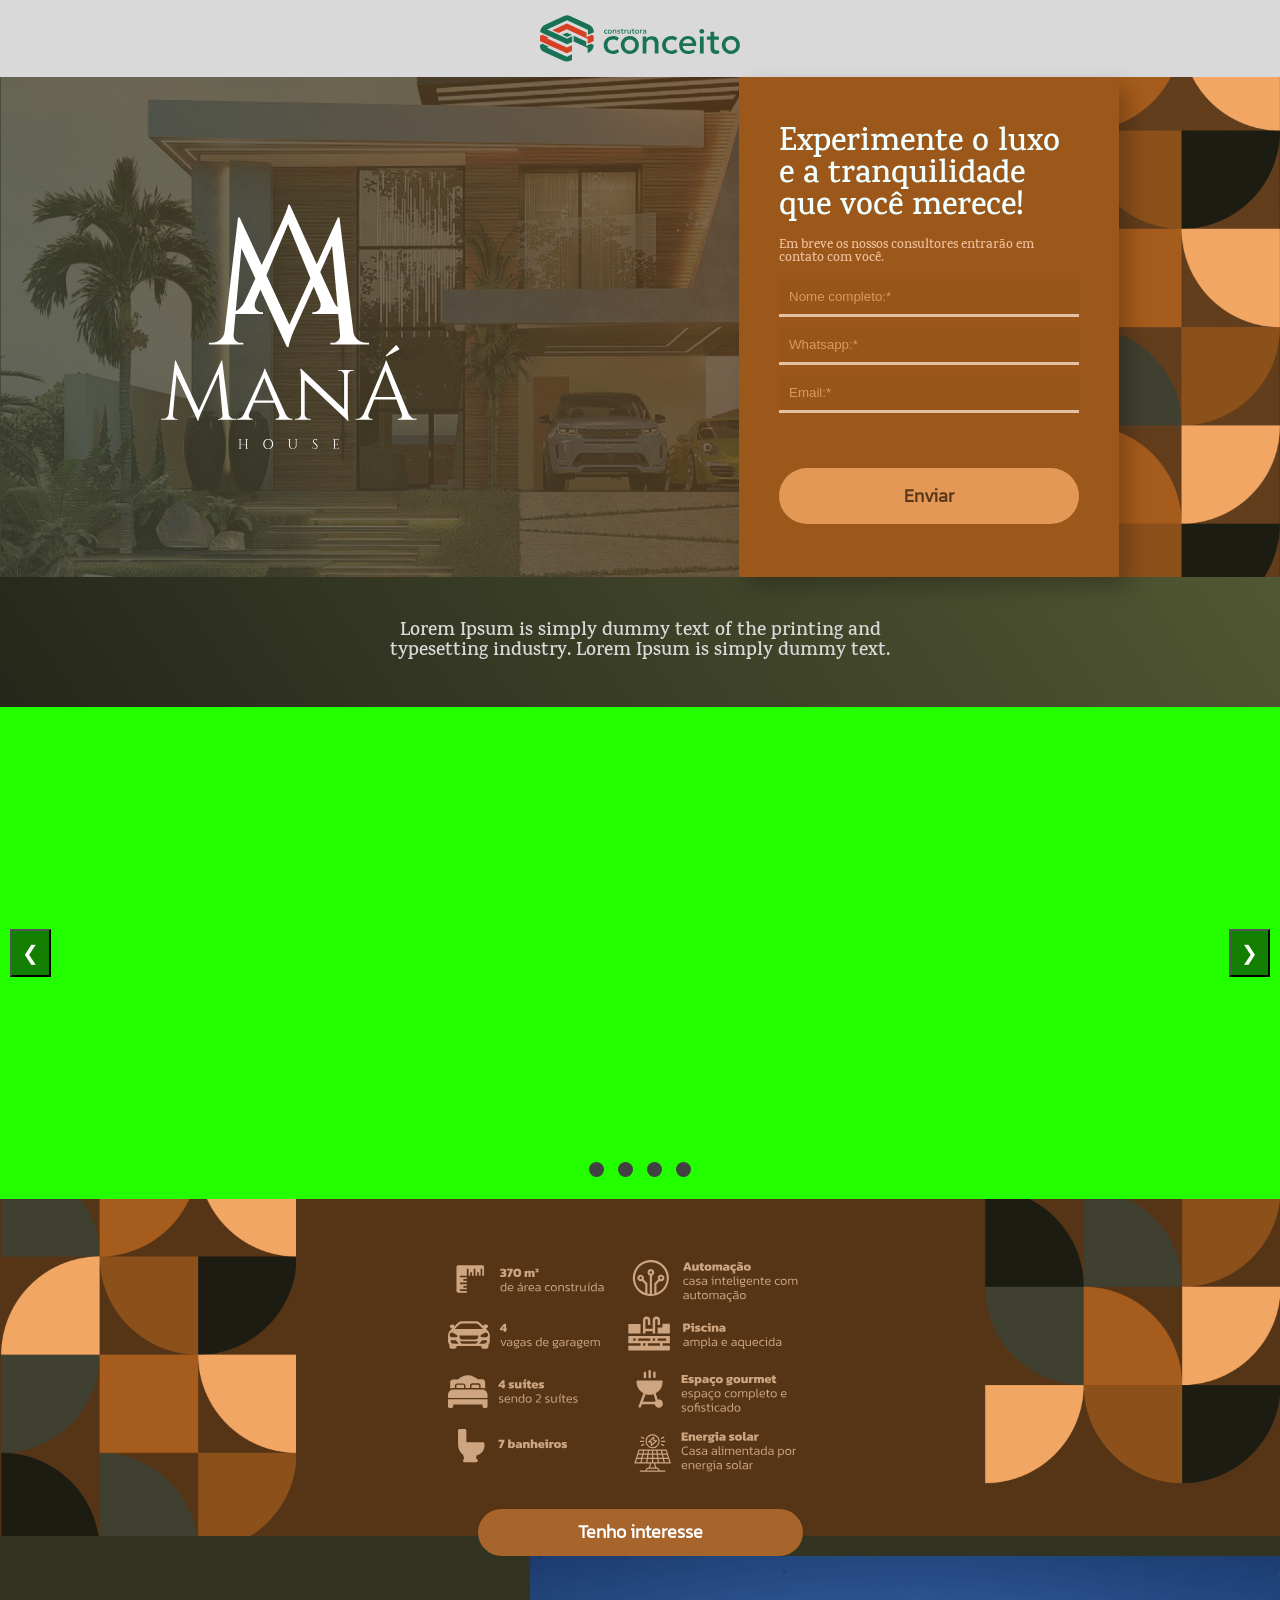
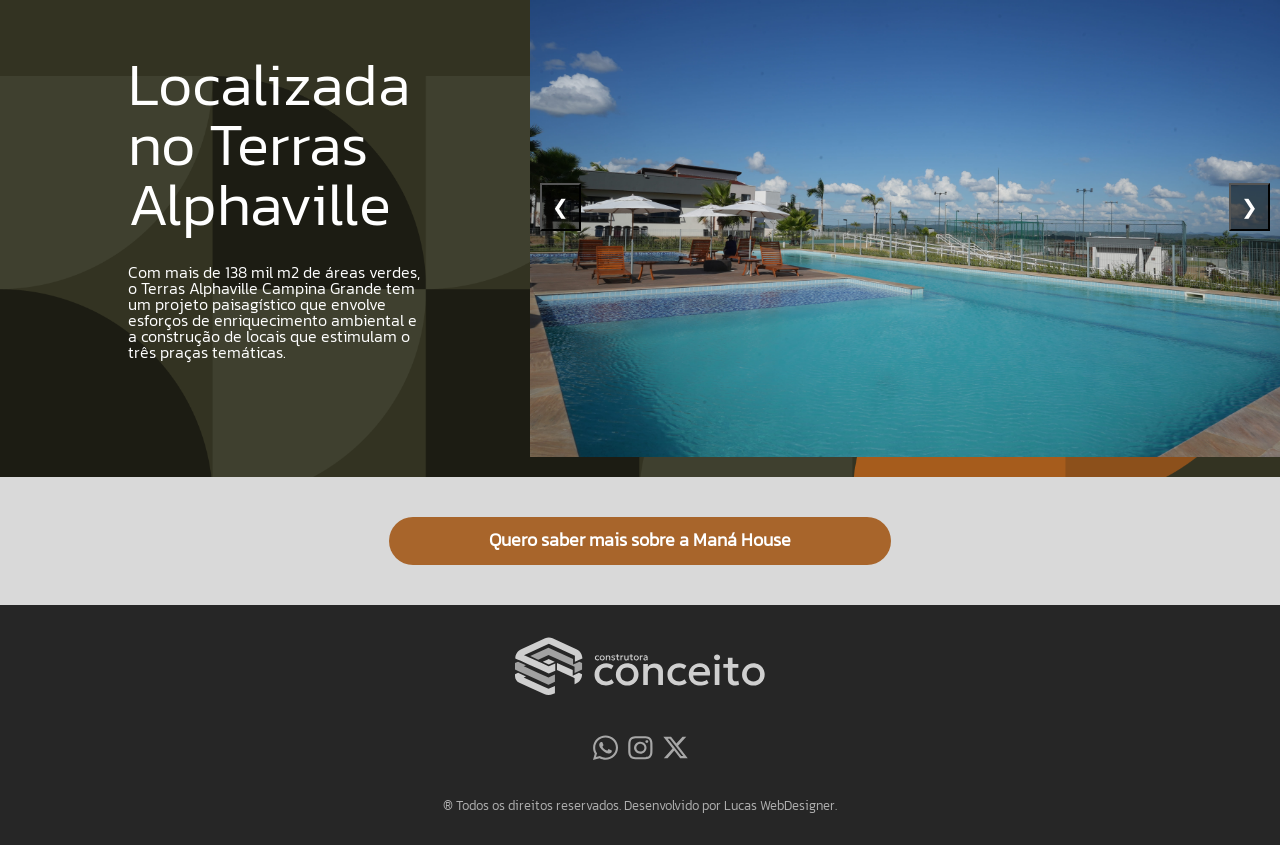
<file: index.html>
<!DOCTYPE html>
<html lang="pt-br">
<head>
    <meta charset="UTF-8">
    <meta name="viewport" content="width=device-width, initial-scale=1.0">
    <title>Maná House - Construtora Conceito</title>
    <link rel="stylesheet" href="style.css">
    <script src="script.js"></script>
    <link rel="icon" type="image/x-icon" href="assets/img/favicon.png">
</head>
<body>
    <header>
        <img class="logo-conceito" src="assets/img/logo-conceito.svg" alt="Construtora Conceito">
    </header>

<div class="main">

    <div class="banner-p">
        <img class="logo-mana" src="assets/img/logo-mana.svg" alt="Maná House">

        <div class="formulario">

            <div class="text">
                <h1>Experimente o luxo e a tranquilidade que você merece!</h1>
                <h2>Em breve os nossos consultores entrarão em contato com você.</h2>
            </div>

            <form action="email.php" class="inputs" method="post">
                <input id="nome" name="nome" type="text" placeholder="Nome completo:*" required="required">
                <input id="whatsapp" name="whatsapp" type="tel" required="required" placeholder="Whatsapp:*">
                <input id="email" name="email" type="email" placeholder="Email:*" required="required">
		    <div id="email-enviado">
			<?php
			if(isset($_GET['enviado']) && $_GET['enviado'] == 'email-enviado') {
			    echo "Email enviado!";
			}
			?>
		    </div>
                <button class="btn" id="enviar" type="submit">Enviar</button>
            </form>
            

        </div>
    </div>

    <div class="bar">
        <div class="text">
            <p>Lorem Ipsum is simply dummy text of the printing and typesetting industry. Lorem Ipsum is simply dummy text.</p>
        </div>
    </div>
    
    <div class="banner-slide"> <!--Banner-->
        <img src="assets/img/slide/img1.png" alt="Banner 1" class="active" style="width: 100%;">
        <img src="assets/img/slide/img2.png" alt="Banner 2" style="width: 100%;">
        <img src="assets/img/slide/img3.png" alt="Banner 3" style="width: 100%;">
        <img src="assets/img/slide/img.jpeg" alt="Banner 4" style="width: 100%;">
        <div class="slide-navigation">
            <span class="dot" onclick="currentSlide(1)"></span>
            <span class="dot" onclick="currentSlide(2)"></span>
            <span class="dot" onclick="currentSlide(3)"></span>
            <span class="dot" onclick="currentSlide(4)"></span>
        </div>
        <button class="prev" onclick="changeSlide(-1)">&#10094;</button>
        <button class="next" onclick="changeSlide(1)">&#10095;</button>
    </div>
    
 

    <div class="vant">
        <img class="vant-img" src="assets/img/vant.svg" alt="Vantagens da Maná House">
        <a class="btn" href="#">Tenho interesse</a>
    </div>

    <div class="localiza">
        <div class="textContent">
            <div class="titleContent">
            <h2>Localizada<br>
                no Terras<br>
                Alphaville</h2>
            </div>
            <div class="spanContent">
                <p>Com mais de 138 mil m2 de áreas verdes,<br>
                    o Terras Alphaville Campina Grande tem <br>
                    um projeto paisagístico que envolve <br>
                    esforços de enriquecimento ambiental e <br>
                    a construção de locais que estimulam o <br>
                    três praças temáticas.</p>
            </div>
        </div>
        <div class="slide-terras">
            <div class="slide-container">
                <img src="assets/img/slide/1.jpg" alt="" style="width: 750px;">
                <img src="assets/img/slide/2.jpg" alt="" style="width: 750px;">
                <img src="assets/img/slide/3.jpg" alt="" style="width: 750px;">
                <img src="assets/img/slide/4.jpg" alt="" style="width: 750px;">
            </div>
            <button class="prev" onclick="changeSlideTerras(-1)">&#10094;</button>
            <button class="next" onclick="changeSlideTerras(1)">&#10095;</button>
        </div>
    </div>

    <div class="cta-fim">
        <a class="btn" href="#">Quero saber mais sobre a Maná House</a>
    </div>

</div>

    <footer>
        <img class="logo-footer" src="assets/img/conceito-branca.svg" alt="Construtora Conceito">

        <div class="sociais">
            <img src="assets/img/whats.svg" alt="whatsapp">
            <img src="assets/img/insta.svg" alt="instagram">
            <img src="assets/img/X.svg" alt="Twiter X">
        </div>

        <p>® Todos os direitos reservados. Desenvolvido por Lucas WebDesigner.</p>
    </footer>
    <script>
        // slide de banner
        let currentSlide = 0;
        const slides = document.querySelectorAll('.banner-slide img');
        
        // Função slide
        function showSlide(n) {
            slides.forEach(slide => slide.classList.remove('active'));
            currentSlide = (n + slides.length) % slides.length;
            slides[currentSlide].classList.add('active');
            
            // Navegação
            const dots = document.querySelectorAll('.dot');
            dots.forEach(dot => dot.classList.remove('active-dot'));
            dots[currentSlide].classList.add('active-dot');
        }
        
        function changeSlide(n) {
            showSlide(currentSlide + n);
        }
        
        // Slide a cada 3 segundos
        setInterval(() => changeSlide(1), 3000);

        let currentSlideTerras = 0;
        const slidesTerras = document.querySelectorAll('.slide-terras .slide-container img');

        function showSlideTerras(n) {
            slidesTerras.forEach(slide => slide.style.display = "none");
            currentSlideTerras = (n + slidesTerras.length) % slidesTerras.length;
            slidesTerras[currentSlideTerras].style.display = "block";
        }

        function changeSlideTerras(n) {
            showSlideTerras(currentSlideTerras + n);
        }

        setInterval(() => changeSlideTerras(1), 3000);
    </script>
</body>
</html>
</file>
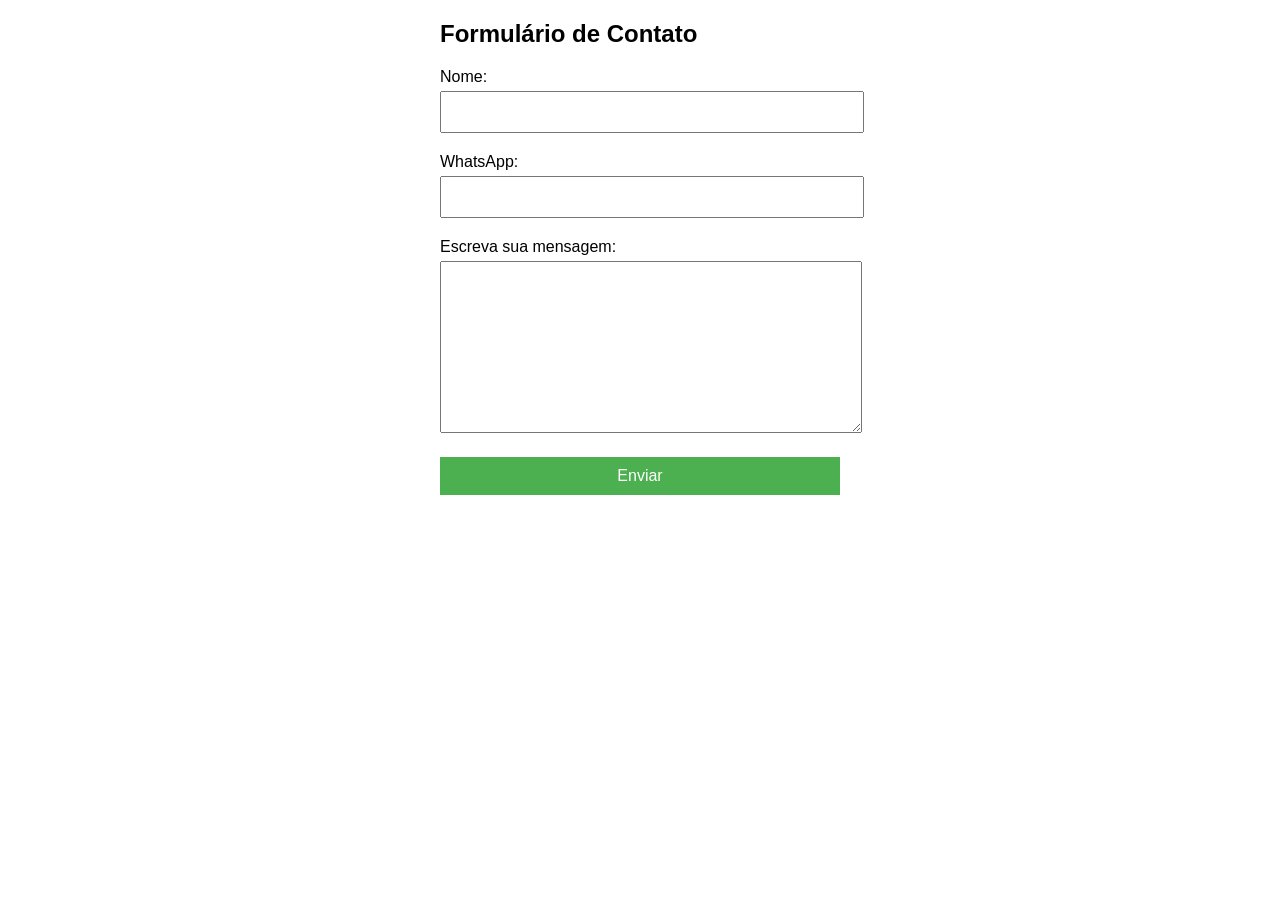
<file: formulario.html>
<!DOCTYPE html>
<html>
<head>
  <title>Formulário de Contato</title>
  <style>
    body {
      font-family: Arial, sans-serif;
    }

    .container {
      max-width: 400px;
      margin: 0 auto;
    }

    .form-group {
      margin-bottom: 20px;
    }

    .form-group label {
      display: block;
      margin-bottom: 5px;
    }

    .form-group input, .form-group textarea {
      width: 100%;
      padding: 10px;
      font-size: 16px;
    }

    .form-group textarea {
      height: 150px;
    }

    .submit-btn {
      display: block;
      width: 100%;
      padding: 10px;
      font-size: 16px;
      background-color: #4CAF50;
      color: white;
      border: none;
      cursor: pointer;
    }

    .submit-btn:hover {
      background-color: #45a049;
    }

    .success-message {
      color: green;
      margin-top: 10px;
    }

    .error-message {
      color: red;
      margin-top: 10px;
    }
  </style>
</head>
<body>
  <div class="container">
    <h2>Formulário de Contato</h2>
    <form method="post" action="enviar_email.php">
      <div class="form-group">
        <label for="nome">Nome:</label>
        <input type="text" id="nome" name="nome" required>
      </div>
      <div class="form-group">
        <label for="whatsapp">WhatsApp:</label>
        <input type="text" id="whatsapp" name="whatsapp" required>
      </div>
      <div class="form-group">
        <label for="mensagem">Escreva sua mensagem:</label>
        <textarea id="mensagem" name="mensagem" required></textarea>
      </div>
      <input type="submit" class="submit-btn" value="Enviar">
    </form>
  </div>
</body>
</html>
</file>
<file: style.css>
@font-face {
            font-family: "Karma";
            src: 
            url(assets/fonts/Karma-SemiBold.ttf),
            url(assets/fonts/Karma-Light.ttf),
            url(assets/fonts/Karma-Medium.ttf),
            url(assets/fonts/Karma-Regular.ttf)
            url(assets/fonts/Karma-Bold.ttf);
        }

        @font-face {
            font-family: "Kanit-Regular";
            src: 
            url(assets/fonts/Kanit/Kanit-Light.ttf)
        }

        @font-face {
            font-family: "Kanit-Bold";
            src:     
            url(assets/fonts/Kanit/Kanit-Medium.ttf),
        }

        @font-face {
            font-family: "Kanit-ExtraBold";
            src: 
            url(assets/fonts/Kanit/Kanit-Black.ttf)
        }

        html, body, div, span, applet, object, iframe,
        h1, h2, h3, h4, h5, h6, p, blockquote, pre,
        a, abbr, acronym, address, big, cite, code,
        del, dfn, em, img, ins, kbd, q, s, samp,
        small, strike, strong, sub, sup, tt, var,
        b, u, i, center,
        dl, dt, dd, ol, ul, li,
        fieldset, form, label, legend,
        table, caption, tbody, tfoot, thead, tr, th, td,
        article, aside, canvas, details, embed, 
        figure, figcaption, footer, header, hgroup, 
        menu, nav, output, ruby, section, summary,
        time, mark, audio, video {
            margin: 0;
            padding: 0;
            border: 0;
            font-size: 100%;
            font: inherit;
            vertical-align: baseline;
            text-decoration: none;
        }


        /* HTML5 display-role reset for older browsers */
        article, aside, details, figcaption, figure, 
        footer, header, hgroup, menu, nav, section {
            display: block;
        }
        body {
            line-height: 1;
            font-family: 'Kanit-Regular', sans-serif;
        }
        ol, ul {
            list-style: none;
        }
        blockquote, q {
            quotes: none;
        }
        blockquote:before, blockquote:after,
        q:before, q:after {
            content: '';
            content: none;
        }
        table {
            border-collapse: collapse;
            border-spacing: 0;
        }

        .btn {

            font-size: 1.1rem;
            font-weight: 700;

            font-family: 'Kanit-Regular';

            background-color: #a8652b;
            color:#ffffff;

            border: none;
            border-radius: 100px;
            padding: 15px 100px;

            cursor: pointer;
        }

        .btn:hover {
            color: #58381A;
            background-color: #EFA35D;

            transition: 300ms;
        }
        /*------------------PLAY--------------------*/

        header {
            background: #D9D9D9;
            display: flex;
            flex-direction: column;
            align-items: center;
            justify-items: center;
            padding: 15px;

        }

        .logo-conceito {
            width: 200px;
        }
        .banner-p {
            background-image: url('assets/img/bg1.png');
            background-color: #264717;
            background-position: center;
            background-repeat: no-repeat;
            background-size: cover;
            height: 500px;

            display: flex;
            flex-direction: row;
            justify-content: space-around;
        }

        .formulario {
            display: flex;
            flex-direction: column;
            justify-content: center;

            max-width: 300px;

            background-color: #9B581A;

            padding: 40px;

            justify-content: space-evenly;

            box-shadow: #0000003b 10px 10px 20px;
        }

        form .btn {
            background-color: #e39855;
            color: #58381A;
        }

        form .btn:hover {
            background-color: #ffc592;
            color: #58381A;
        }

        .inputs {
            display: flex;
            flex-direction: column;
            justify-content: center;
        }

        input {
            background-color: #00000009;
            box-shadow: 0 0 0 0;
            outline: 0;
            margin-bottom: 10px;
            padding: 10px;
            color: #e4c1a4;



            border-top-width: 0px;
            border-right-width: 0px;
            border-bottom-width: 3px;
            border-left-width: 0px;
            border-top-style: none;
            border-right-style: none;
            border-bottom-style: solid;
            border-left-style: none;
            border-top-color: initial;
            border-right-color: initial;
            border-bottom-color: initial;
            border-left-color: initial;
            border-image-source: initial;
            border-image-slice: initial;
            border-image-width: initial;
            border-image-outset: initial;
            border-image-repeat: initial;
        }

        input::placeholder {
            color: #DC995D;
        }

        .banner-p .btn {
            margin-top: 45px;
        }

        .logo-mana {
            width: 20vw;
        }


        .bar {
            background: rgb(81,87,51);
            background: linear-gradient(235deg, rgba(81,87,51,1) 0%, rgba(37,39,26,1) 100%);

            height: 130px;

            display: flex;
            flex-direction: column;
            align-items: center;
            justify-content: center;
        }

        .titleContent {
            font-size: 60px;
        }

        .spanContent {
            margin-top: 30px
        }

        .bar .text {
            max-width: 40vw;
            text-align: center;
            color: #D9D9D9;
            font-family: 'Karma';
            font-weight: 600;
            font-size: 1.2rem;
        }

        .formulario .text h1 {
            font-family: 'Karma';
            font-size: 2rem;
            font-weight: 800;
            color: azure;
            margin-bottom: 15px;
        }
        .formulario .text h2 {
            font-family: 'Karma';
            font-size: 0.8rem;
            font-weight: Light;
            color: rgb(238, 189, 156);
        }

        /*--------- SLIDE ----------*/

        .slide-terras {
            margin-bottom: 20px;
        }


        /*--------- SLIDE ----------*/

        .vant {
            background-image: url('assets/img/bg2.png');
            background-color: #264717;
            background-position: center;
            background-repeat: no-repeat;
            background-size: cover;

            position: relative;

            display: flex;
            flex-direction: column;
            justify-items: center;
            align-items: center;
            padding: 60px;
        }
        .vant-img {
            width: 30vw;
        }

        .vant .btn {
            margin-top: 30px;
            position: absolute;
            bottom: -20px;
        }

        .localiza {
            display: flex;
            flex-direction: row;
            align-items: center;

            background-image: url('assets/img/bg3.png');
            background-color: #264717;
            background-position: center;
            background-repeat: no-repeat;
            background-size: cover;
            
        }

        .cta-fim {
            display: flex;
            flex-direction: column;
            justify-content: center;
            align-items: center;
            padding: 40px;

            background-color: #D9D9D9;
        }
        /*------------------PLAY--------------------*/
        footer {
            display: flex;
            flex-direction: column;
            justify-content: space-around;
            align-items: center;
            padding: 20px;
            height: 200px;

            background-color: #262626;

            font-family: "Kanit-Regular", sans-serif;
            color: #AFAFAF;
            font-size: 0.8rem;
        }

        .logo-footer {
            width: 250px;
        }

        .sociais {
            margin: 15px;
            display: flex;
            flex-direction: row;
        }
        .sociais img { 
            width: 25px;
        }

        .sociais img:not(:last-child) {
            margin-right: 10px;
        }
        /* Adicione estilos CSS para o slide de banner aqui */
        .banner-slide {
            position: relative;
            max-width: 100%;
            overflow: hidden;
        }
        .banner-slide img {
            width: 100%;
            height: auto;
            display: none; /* Oculta os slides por padrão */
            animation: fadeInOut 1s ease-in-out; /* Adiciona a animação de fade */
        }
        .banner-slide img.active {
            display: block; /* Exibe o slide ativo */
        }
        .prev, .next {
            position: absolute;
            top: 50%;
            transform: translateY(-50%);
            font-size: 20px;
            color: white;
            background-color: rgba(0, 0, 0, 0.5);
            padding: 10px;
            cursor: pointer;
            z-index: 1000;
        }
        .prev {
            left: 10px;
        }
        .next {
            right: 10px;
        }

        /* Define a animação de fade */
        @keyframes fadeInOut {
            10% {
                opacity: 0;
            }
        }

        .slide-navigation {
            position: absolute;
            bottom: 20px;
            left: 50%;
            transform: translateX(-50%);
            z-index: 1000;
        }

        .dot {
            height: 15px;
            width: 15px;
            background-color: #414141;
            border-radius: 50%;
            display: inline-block;
            margin: 0 5px;
            cursor: pointer;
        }

        .active-dot {
            background-color: #ffffff;
        }

        .textContent {
            flex: 1; /* Ocupa todo o espaço disponível */
            margin-left: 10%;
            color: #fff;
        }

        .slide-terras {
            position: relative;
            max-width: 100%;
            overflow: hidden;
            margin-top: 20px; /* Ajuste conforme necessário */
        }

        .slide-terras .slide-container {
            display: flex;
        }

        .slide-terras .slide-container img {
            width: 750px;
            height: auto;
            display: none; /* Oculta os slides por padrão */
        }

        .slide-terras .slide-container img:first-child {
            display: block; /* Exibe o primeiro slide */
        }

        .slide-terras .prev,
        .slide-terras .next {
            position: absolute;
            top: 50%;
            transform: translateY(-50%);
            font-size: 20px;
            color: white;
            background-color: rgba(0, 0, 0, 0.5);
            padding: 10px;
            cursor: pointer;
            z-index: 1000;
        }

        .slide-terras .prev {
            left: 10px;
        }

        .slide-terras .next {
            right: 10px;
        }
</file>
